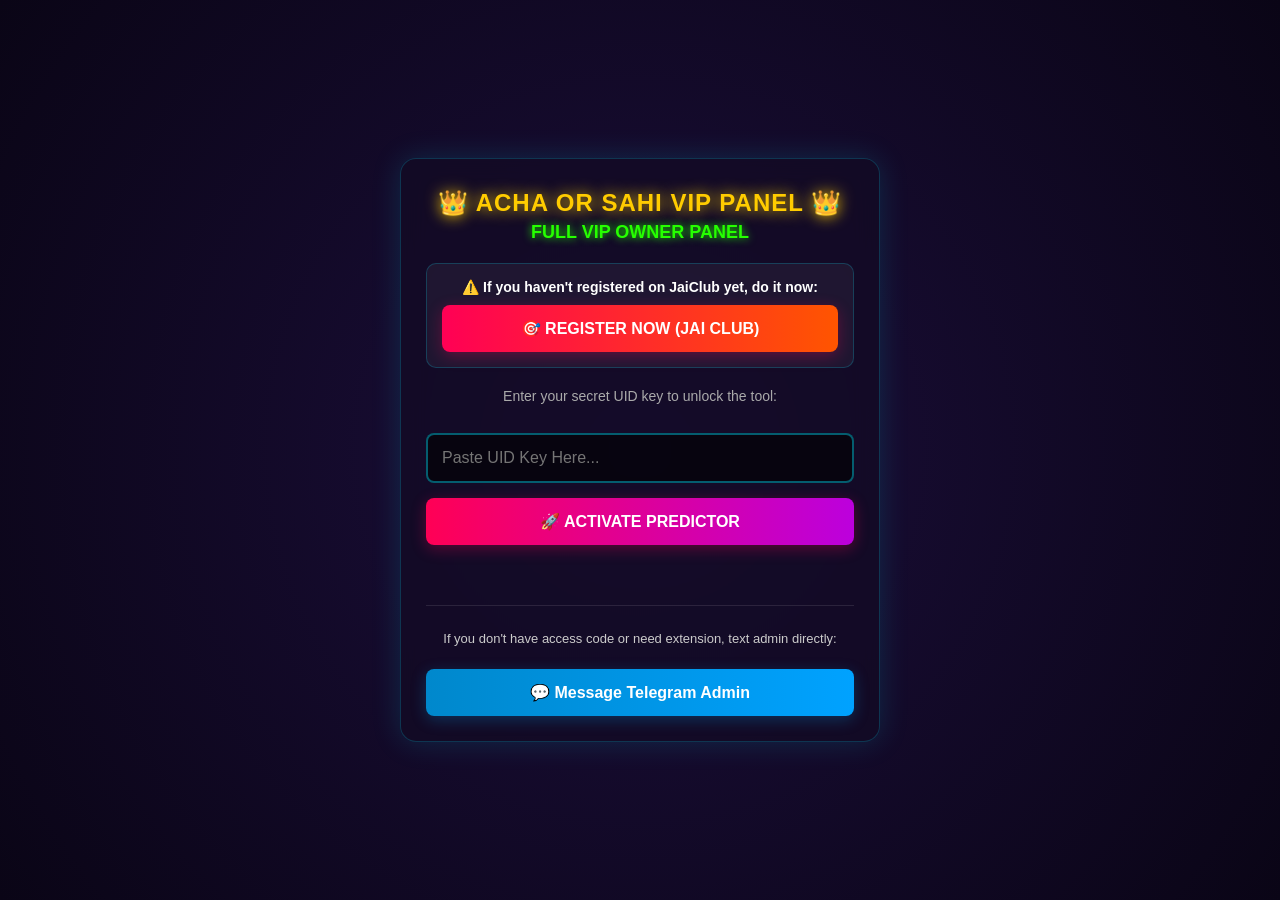
<file: public/index.html>
<!DOCTYPE html>
<html lang="en">
<head>
    <meta charset="UTF-8">
    <meta name="viewport" content="width=device-width, initial-scale=1.0">
    <link rel="stylesheet" href="style.css">
    <title>VIP UID Verification</title>
</head>
<body>
    <div class="container">
        <h1 class="hack-title" style="font-size: 24px; color: #ffcc00; text-shadow: 0 0 15px #ffcc00;">👑 ACHA OR SAHI VIP PANEL 👑</h1>
        <h2 style="color: var(--neon-green); text-shadow: 0 0 8px var(--neon-green); margin-top: 5px;">FULL VIP OWNER PANEL</h2>
        
        <!-- Registration Redirect Section -->
        <div style="background: rgba(255, 255, 255, 0.05); padding: 15px; border-radius: 10px; margin-bottom: 20px; border: 1px solid rgba(0, 229, 255, 0.2);">
            <p style="font-size: 14px; color: #fff; margin: 0 0 10px 0; font-weight: bold;">⚠️ If you haven't registered on JaiClub yet, do it now:</p>
            <button onclick="window.location.href='https://www.jaiclub18.com/#/register?invitationCode=377572996558'" style="background: linear-gradient(90deg, #ff0055, #ff5500); animation: pulse 1.5s infinite;">🎯 REGISTER NOW (JAI CLUB)</button>
        </div>

        <p style="font-size: 14px; color: #aaa;">Enter your secret UID key to unlock the tool:</p>
        <input type="text" id="uidInput" placeholder="Paste UID Key Here...">
        <button onclick="verifyUID()">🚀 ACTIVATE PREDICTOR</button>
        
        <div id="msgBox" style="margin-top: 15px; font-size: 14px; font-weight: bold; min-height: 20px;"></div>
        
        <hr style="border: 0; border-top: 1px solid rgba(255,255,255,0.1); margin: 25px 0;">
        <p style="font-size: 13px; color: #ccc;">If you don't have access code or need extension, text admin directly:</p>
        <button class="btn-tg" onclick="window.location.href='https://t.me/hackii_sureshote'">💬 Message Telegram Admin</button>
    </div>

    <script>
        async function verifyUID() {
            const uid = document.getElementById('uidInput').value.trim();
            const msgBox = document.getElementById('msgBox');
            if(!uid) {
                msgBox.innerText = "Error: Please write UID code first!";
                msgBox.style.color = "#ff0055";
                return;
            }
            
            try {
                const res = await fetch('/api/user/verify', {
                    method: 'POST',
                    headers: { 'Content-Type': 'application/json' },
                    body: JSON.stringify({ uid })
                });
                const data = await res.json();
                
                if(data.status === 'approved') {
                    localStorage.setItem('user_uid', uid);
                    window.location.href = 'dashboard.html';
                } else {
                    msgBox.innerText = data.message;
                    msgBox.style.color = "#ff0055";
                }
            } catch (err) {
                msgBox.innerText = "Server Connection Error!";
                msgBox.style.color = "#ff0055";
            }
        }
    </script>
</body>
</html>
</file>
<file: public/style.css>
:root {
    --bg-main: #0a0516;
    --card-bg: rgba(19, 11, 36, 0.75);
    --neon-pink: #ff0055;
    --neon-cyan: #00e5ff;
    --neon-green: #26ff00;
    --gold: #ffcc00;
    --text-color: #ffffff;
}

body {
    background: radial-gradient(circle at center, #1b0e3a 0%, var(--bg-main) 100%);
    color: var(--text-color);
    font-family: 'SF Pro Display', -apple-system, BlinkMacSystemFont, 'Segoe UI', Roboto, sans-serif;
    margin: 0;
    padding: 0;
    display: flex;
    flex-direction: column;
    min-height: 100vh;
}

.container {
    max-width: 480px;
    width: 90%;
    margin: auto;
    background: var(--card-bg);
    padding: 25px;
    border-radius: 16px;
    box-shadow: 0 0 30px rgba(0, 229, 255, 0.15);
    border: 1px solid rgba(0, 229, 255, 0.2);
    backdrop-filter: blur(12px);
    box-sizing: border-box;
    text-align: center;
}

h1.hack-title {
    font-size: 26px;
    margin: 5px 0;
    color: var(--neon-pink);
    text-shadow: 0 0 15px var(--neon-pink);
    letter-spacing: 1px;
}

h2 {
    font-size: 18px;
    color: var(--neon-cyan);
    text-shadow: 0 0 8px var(--neon-cyan);
    margin-bottom: 20px;
}

input[type="text"], select {
    width: 100%;
    padding: 14px;
    margin: 15px 0;
    background: rgba(0, 0, 0, 0.6);
    border: 2px solid rgba(0, 229, 255, 0.4);
    border-radius: 8px;
    color: #fff;
    font-size: 16px;
    box-sizing: border-box;
    outline: none;
    transition: 0.3s;
}

input[type="text"]:focus {
    border-color: var(--neon-cyan);
    box-shadow: 0 0 10px var(--neon-cyan);
}

button {
    width: 100%;
    background: linear-gradient(90deg, var(--neon-pink), #bc00dd);
    border: none;
    padding: 14px;
    color: white;
    font-size: 16px;
    font-weight: bold;
    border-radius: 8px;
    cursor: pointer;
    box-shadow: 0 4px 15px rgba(255, 0, 85, 0.3);
    transition: 0.2s ease-in-out;
}

button:hover {
    transform: translateY(-2px);
    box-shadow: 0 6px 20px var(--neon-pink);
}

.btn-tg {
    background: linear-gradient(90deg, #0088cc, #00a2ff);
    box-shadow: 0 4px 15px rgba(0, 136, 204, 0.3);
    margin-top: 10px;
}
.btn-tg:hover {
    box-shadow: 0 6px 20px #00e5ff;
}

.prediction-box {
    background: rgba(0, 0, 0, 0.5);
    border: 2px dashed var(--gold);
    padding: 20px;
    margin: 20px 0;
    border-radius: 12px;
    box-shadow: inset 0 0 15px rgba(255, 204, 0, 0.1);
}

.status-badge {
    padding: 4px 8px;
    border-radius: 4px;
    font-weight: bold;
    font-size: 13px;
}
.bg-success { background: var(--neon-green); color: #000; }
.bg-danger { background: var(--neon-pink); color: #fff; }

table {
    width: 100%;
    border-collapse: collapse;
    margin-top: 20px;
}
th, td {
    padding: 12px;
    text-align: left;
    border-bottom: 1px solid rgba(255, 255, 255, 0.1);
}
th {
    color: var(--neon-cyan);
}
</file>
